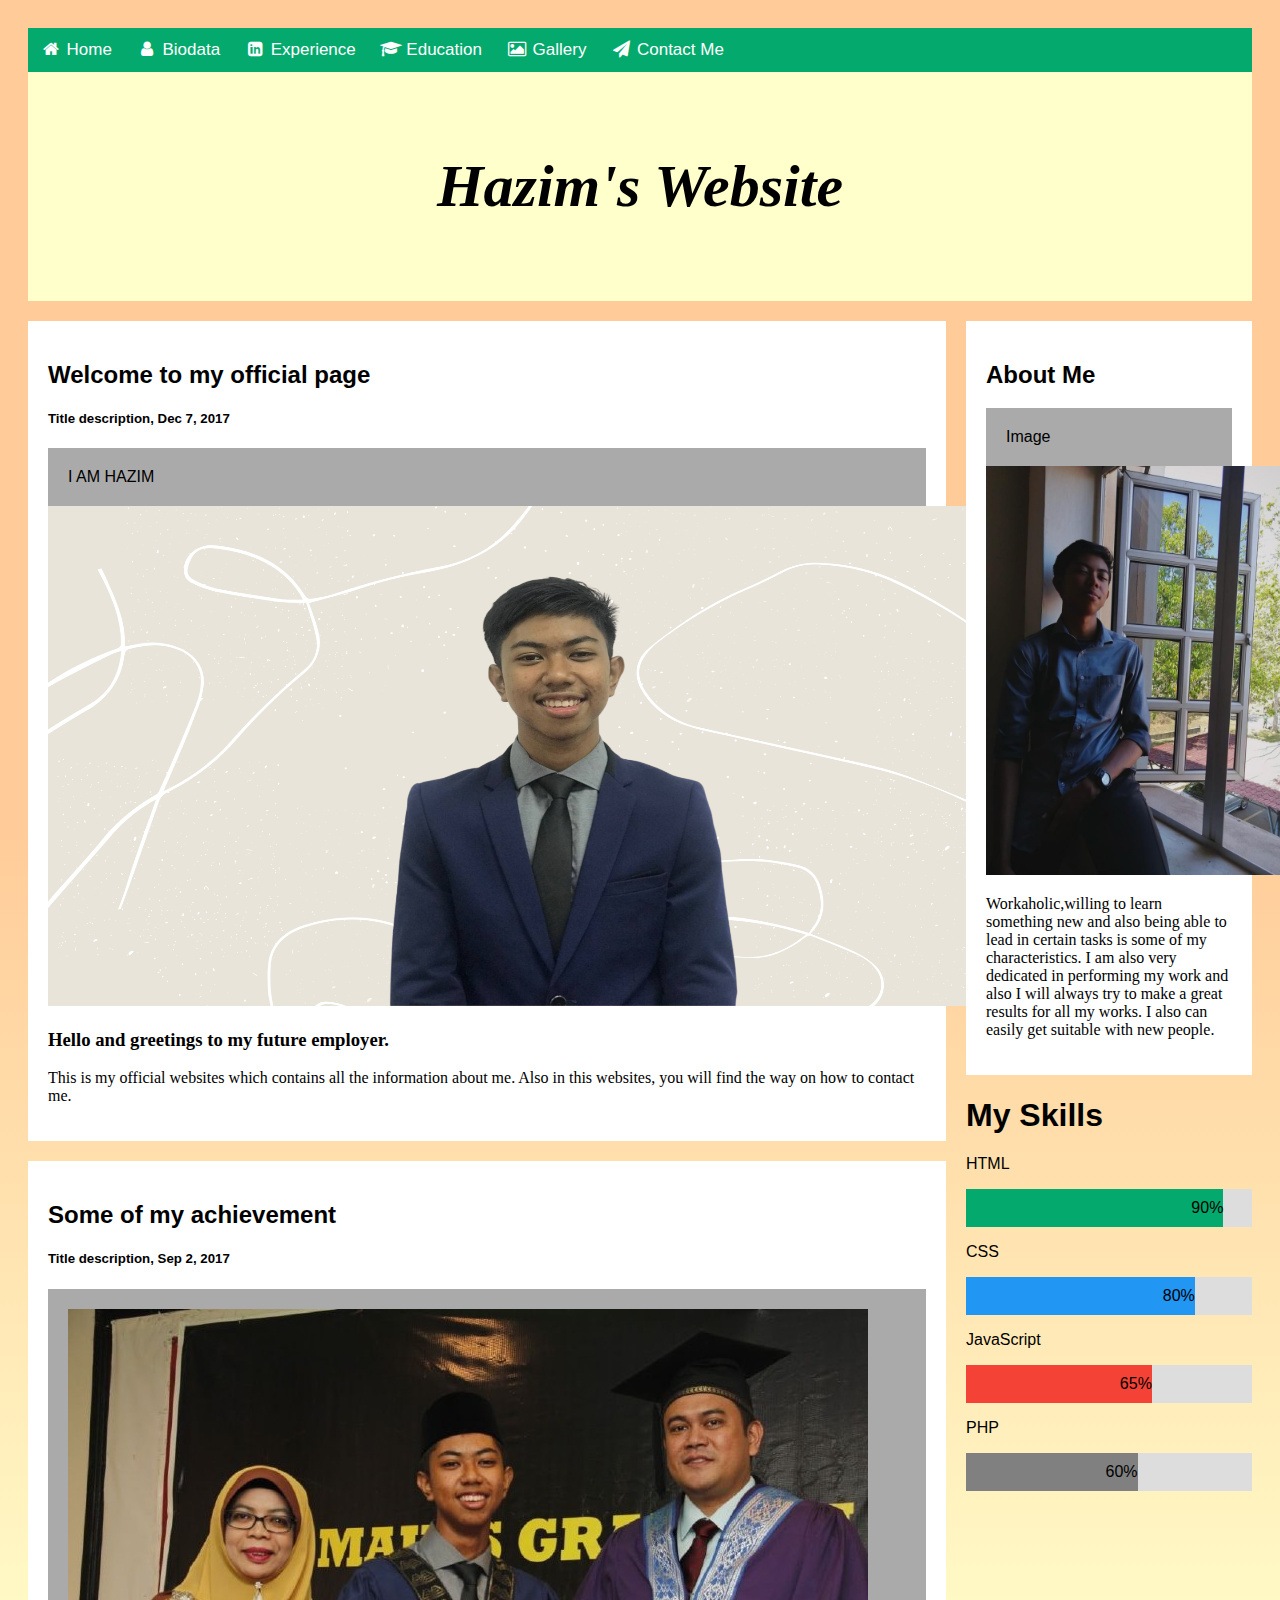
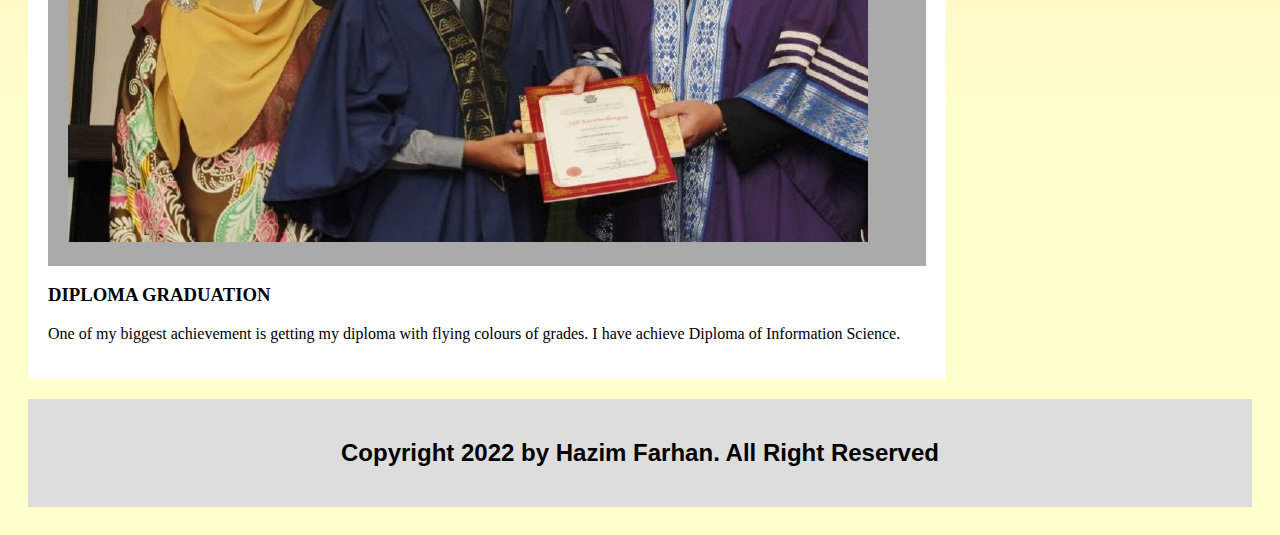
<file: index.html>
<!DOCTYPE html>
<html>
<head>
<meta name="viewport" content="width=device-width, initial-scale=1">
<link rel="stylesheet" href="style.css">
<link rel="stylesheet" href="https://cdnjs.cloudflare.com/ajax/libs/font-awesome/4.7.0/css/font-awesome.min.css">

</head>
<body>

<section>

    <div class="navbar">
        <a class="active" href="#"><i class="fa fa-fw fa-home"></i> Home</a> 
        <a href="biodata.html"><i class="fa fa-fw fa-user"></i> Biodata</a> 
        <a href="experience.html"><i class="fa fa-fw fa-linkedin-square"></i> Experience</a> 
        <a href="education.html"><i class="fa fa-fw fa-graduation-cap"></i> Education</a>
        <a href="gallery.html"><i class="fa fa-fw fa-image"></i> Gallery</a>
        <a href="contact me.html"><i class="fa fa-fw fa-paper-plane"></i> Contact Me</a>

      </div>


<div class="header">
  <h2 style="font-family:verdana;"><i>Hazim's Website</i></h2>

</div>

<div class="row">
  <div class="leftcolumn">
    <div class="card">
      <h2>Welcome to my official page</h2>
      <h5>Title description, Dec 7, 2017</h5>
      <div class="fakeimg" style="height:auto;">I AM HAZIM</div>
      <img src ="formal.png" style=" height:500px;" width="1010px">
      <h3 style="font-family:verdana;">Hello and greetings to my future employer.</p></h3>
      <p style="font-family:verdana;">This is my official websites which contains all the information about me. Also in this websites, you will find the way on how to contact me. </p>
    </div>
    <div class="card">
      <h2>Some of my achievement</h2>
      <h5>Title description, Sep 2, 2017</h5>
      <div class="fakeimg" style="height:auto;">
      <img src="graduate.jpeg">
      </div>
      
      <h3 style="font-family:verdana;">DIPLOMA GRADUATION </h3>
      <p style="font-family:Verdana;">One of my biggest achievement is getting my diploma with flying colours of grades. I have achieve Diploma of Information Science. </p>
    </div>
  </div>
  <div class="rightcolumn">
    <div class="card">
      <h2>About Me</h2>
      <div class="fakeimg" style="height:;">Image</div>
      <img src="hazim at window.jpeg" style="height: 409px;">
      <p style="font-family:verdana;">Workaholic,willing to learn something new and also being able to lead in certain tasks is some of my characteristics. I am also very dedicated in performing my work and also I will always try to make a great results for all my works. I also can easily get suitable with new people. </p>
    </div>
    <meta name="viewport" content="width=device-width, initial-scale=1">
    
    <h1 style="color:rgb(0, 0, 0)"> My Skills</h1>
    
    <p style="color:rgb(0, 0, 0)">HTML</p>
    <div class="container">
      <div class="skills html">90%</div>
    </div>
    
    <p style="color:rgb(0, 0, 0)">CSS</p>
    <div class="container">
      <div class="skills css">80%</div>
    </div>
    
    <p style="color:rgb(0, 0, 0)">JavaScript</p>
    <div class="container">
      <div class="skills js">65%</div>
    </div>
    
    <p style="color:rgb(0, 0, 0)">PHP</p>
    <div class="container">
      <div class="skills php">60%</div>
    </div>
  </section>

<div class="footer">
  <h2>Copyright 2022 by Hazim Farhan. All Right Reserved</h2>
</div>

</body>
</html>
</file>
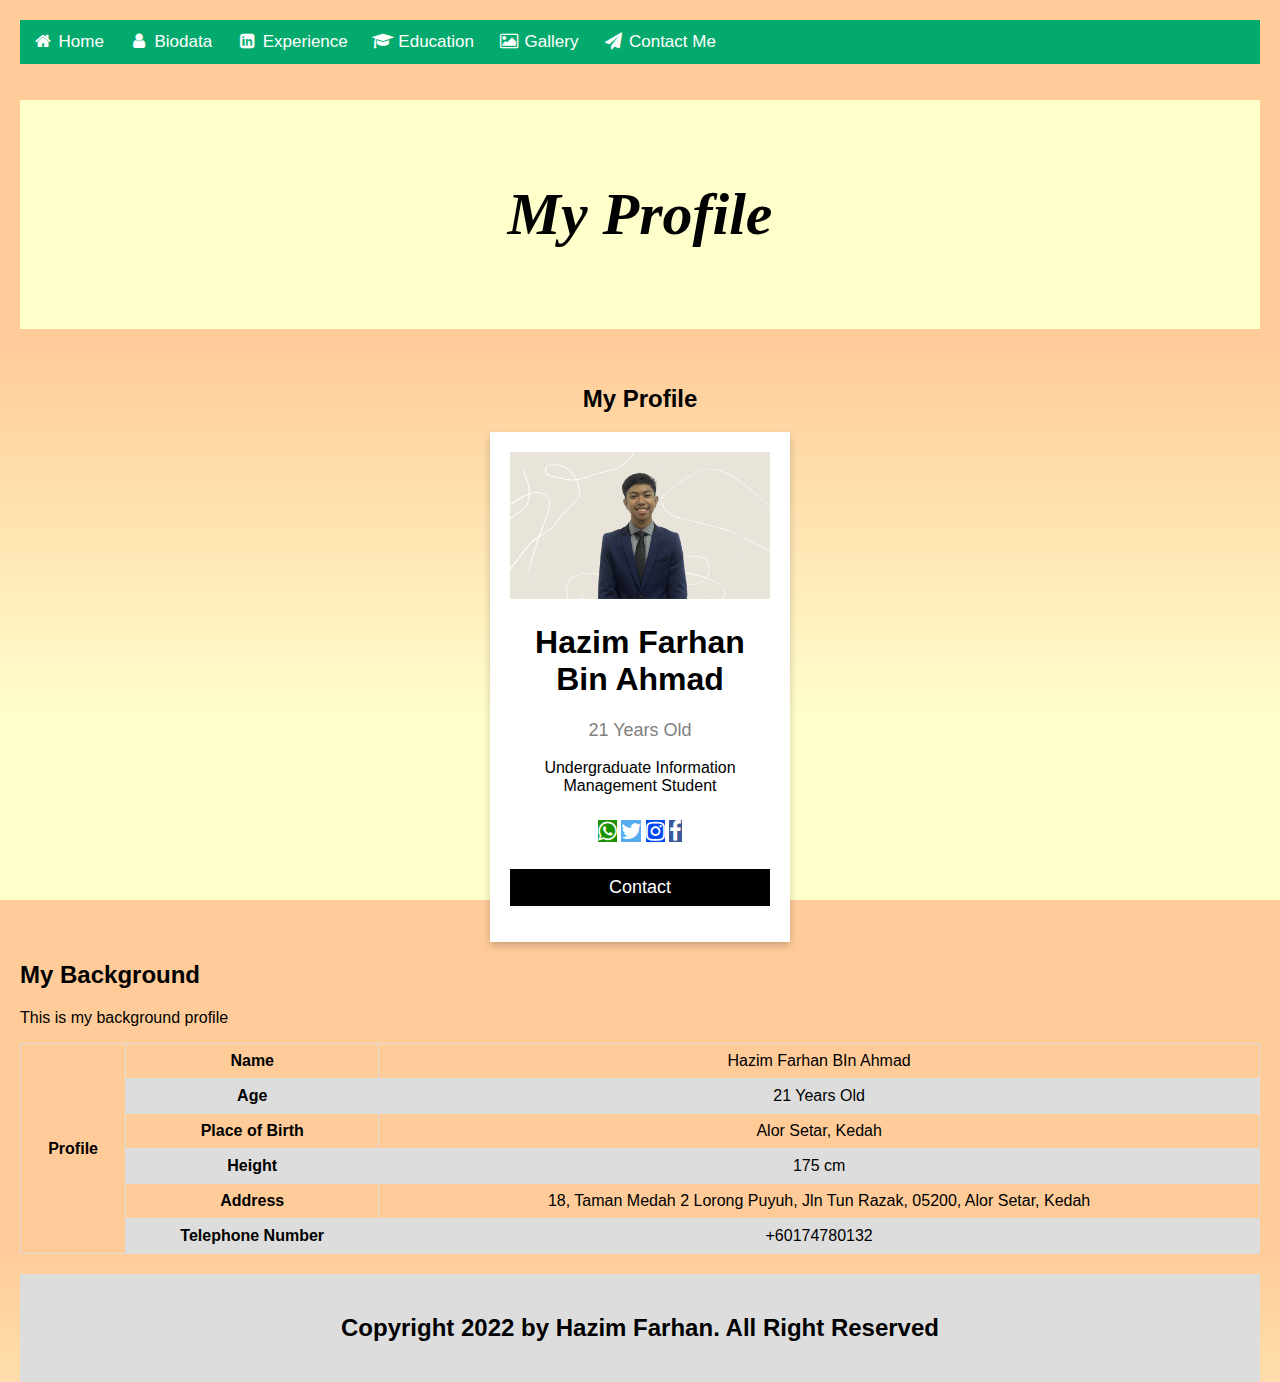
<file: biodata.html>
<!DOCTYPE html>
<html>
<head>
<meta name="viewport" content="width=device-width, initial-scale=1">
<link rel="stylesheet" href="style.css">
<link rel="stylesheet" href="https://cdnjs.cloudflare.com/ajax/libs/font-awesome/4.7.0/css/font-awesome.min.css">
<link rel="stylesheet" href="biodata.css"> 
</head>
<body>


<title>Biodata</title>
<meta charset="utf-8">
<meta name="viewport" content="width=device-width, initial-scale=1">
<style>
* {
  box-sizing: border-box;
}

body {
  font-family: Arial, Helvetica, sans-serif;
}

/* Style the header */
header {
  background-color: #666;
  padding: 30px;
  text-align: center;
  font-size: 35px;
  color: white;
}

/* Create two columns/boxes that floats next to each other */
nav {
  float: left;
  width: 30%;
  height: 300px; /* only for demonstration, should be removed */
  background: #ccc;
  padding: 20px;
}

/* Style the list inside the menu */
nav ul {
  list-style-type: none;
  padding: 0;
}

article {
  float: left;
  padding: 20px;
  width: 70%;
  background-color: #f1f1f1;
  height: 300px; /* only for demonstration, should be removed */
}

/* Clear floats after the columns */
section::after {
  content: "";
  display: table;
  clear: both;
}

/* Style the footer */
footer {
  background-color: #777;
  padding: 10px;
  text-align: center;
  color: white;
}

/* Responsive layout - makes the two columns/boxes stack on top of each other instead of next to each other, on small screens */
@media (max-width: 600px) {
  nav, article {
    width: 100%;
    height: auto;
  }
  
}

</style>
</head>
<body>

    <section>
            <div class="navbar">
                <a class="active" href="Personal Web.html"><i class="fa fa-fw fa-home"></i> Home</a> 
                <a href="biodata.html"><i class="fa fa-fw fa-user"></i> Biodata</a> 
                <a href="experience.html"><i class="fa fa-fw fa-linkedin-square"></i> Experience</a> 
                <a href="education.html"><i class="fa fa-fw fa-graduation-cap"></i> Education</a>
                <a href="gallery.html"><i class="fa fa-fw fa-image"></i> Gallery</a>
                <a href="contact me.html"><i class="fa fa-fw fa-paper-plane"></i> Contact Me</a>
        </div>
    
        <div>
        <br>
        <br>    

        <div class="header">
          <h2 style="font-family:verdana;"><i>My Profile</i></h2> 
        
        </div>
          <div>
          <br>
          <br>    
          <html>
  
            <html>
              <head>
              <meta name="viewport" content="width=device-width, initial-scale=1">
              <style>
              * {box-sizing: border-box}
              
              /* Set height of body and the document to 100% */
              body, html {
                height: 100%;
                margin: 0;
                font-family: Arial;
              }
              
              /* Style tab links */
              .tablink {
                background-color: #555;
                color: white;
                float: left;
                border: none;
                outline: none;
                cursor: pointer;
                padding: 14px 16px;
                font-size: 17px;
                width: 25%;
              }
              
              .tablink:hover {
                background-color: #777;
              }
              
              /* Style the tab content (and add height:100% for full page content) */
              .tabcontent {
                color: white;
                display: none;
                padding: 100px 20px;
                height: 100%;
              }
              
<head>
  <meta name="viewport" content="width=device-width, initial-scale=1">
  <style>
  table {
    border-collapse: collapse;
    border-spacing: 0;
    width: 100%;
    border: 1px solid #ddd;
  }
  
  th, td {
    text-align:center;
    padding: 16px;
  }
  
  tr:nth-child(even) {
    background-color: #f2f2f2;
  }

table {
  font-family: arial, sans-serif;
  border-collapse: collapse;
  width: 100%;
}

td, th {
  border: 1px solid #dddddd;
  text-align:center;
  padding: 8px;
}

tr:nth-child(even) {
  background-color: #dddddd;
}


.card {
  box-shadow: 0 4px 8px 0 rgba(0, 0, 0, 0.2);
  max-width: 300px;
  margin: auto;
  text-align: center;
  font-family: arial;
  left: 100px ;
}

.title {
  color: grey;
  font-size: 18px;
}

button {
  border: none;
  outline: 0;
  display: inline-block;
  padding: 8px;
  color: white;
  background-color: #000;
  text-align: center;
  cursor: pointer;
  width: 100%;
  font-size: 18px;
}

a {
  text-decoration: none;
  font-size: 22px;
  color: black;
}

button:hover, a:hover {
  opacity: 0.7;
}
</style>
</head>
<body>

  <section>


<h2 style="text-align:center">My Profile</h2>
<allign:left>
<div class="card"> 
  <img src="formal.png" alt="Hazim" style="width:100%">
  <h1>Hazim Farhan Bin Ahmad</h1>
  <p class="title">21 Years Old</p>
  <p>Undergraduate Information Management Student</p>
  <div style="margin: 24px 0;">
    <a href="http://web.whatsapp.com"><i class="fa fa-whatsapp"></i></a> 
    <a href="https://twitter.com/Hazimfrhn1"><i class="fa fa-twitter"></i></a>  
    <a href="https://www.instagram.com/hazimfrhn_/"><i class="fa fa-instagram"></i></a>  
    <a href="https://www.facebook.com/hazimfarhan.ahmad"><i class="fa fa-facebook"></i></a> 
  </div>
  <p><button>Contact</button></p>
</div>
</allign:left>
</style>
</head>
<body>

<h2>My Background</h2>
<p>This is my background profile</p>

<table style="width:100%">
  <tr>
    <th rowspan="6">Profile</th>
    <th>Name</th>
    <td>Hazim Farhan BIn Ahmad</td>
  </tr>
  <tr>
    <th>Age</th>
    <td>21 Years Old</td>
  </tr>
  <tr>
    <th>Place of Birth</th>
    <td>Alor Setar, Kedah</td>
  </tr>
   <tr>
    <th>Height</th>
    <td>175 cm</td>
  </tr>
   <tr>
    <th>Address</th>
    <td>18, Taman Medah 2 Lorong Puyuh, Jln Tun Razak, 05200, Alor Setar, Kedah</td>
  </tr>
     <tr>
    <th>Telephone Number </th>
    <td>+60174780132</td>
  </tr>
  
</table>
</body>
</html>


<div class="footer">
  <h2>Copyright 2022 by Hazim Farhan. All Right Reserved</h2>
</div>

</body>
</html>
</file>
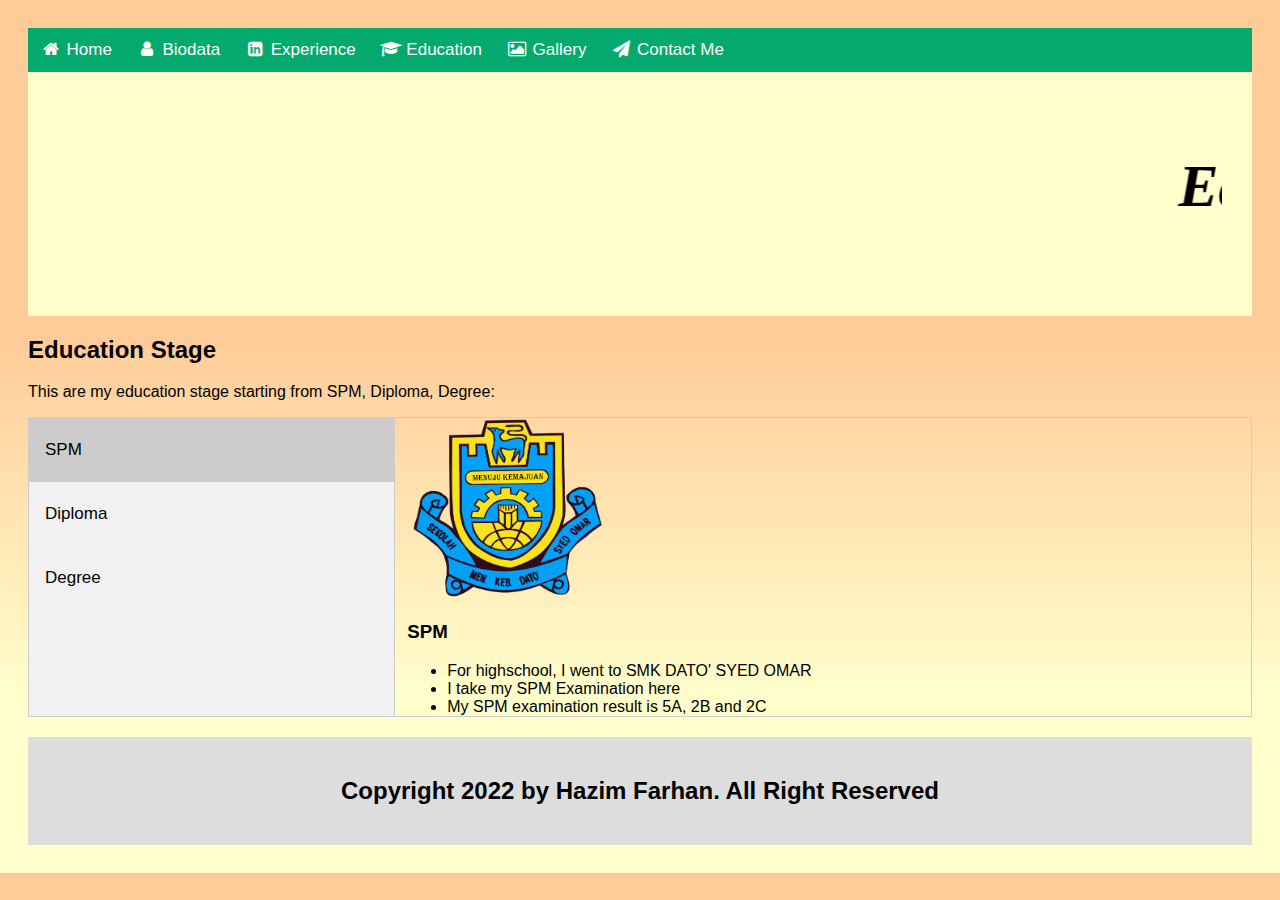
<file: education.html>
<!DOCTYPE html>
<html>
<head>
<meta name="viewport" content="width=device-width, initial-scale=1">
<link rel="stylesheet" href="style.css">
<link rel="stylesheet" href="https://cdnjs.cloudflare.com/ajax/libs/font-awesome/4.7.0/css/font-awesome.min.css">

</head>
<body>


<title>Education</title>
<meta charset="utf-8">
<meta name="viewport" content="width=device-width, initial-scale=1">
<style>
* {
  box-sizing: border-box;
}

body {
  font-family: Arial, Helvetica, sans-serif;
}

/* Style the header */
header {
  background-color: #666;
  padding: 30px;
  text-align: center;
  font-size: 35px;
  color: white;
}

/* Create two columns/boxes that floats next to each other */
nav {
  float: left;
  width: 30%;
  height: 300px; /* only for demonstration, should be removed */
  background: #ccc;
  padding: 20px;
}

/* Style the list inside the menu */
nav ul {
  list-style-type: none;
  padding: 0;
}

article {
  float: left;
  padding: 20px;
  width: 70%;
  background-color: #f1f1f1;
  height: 300px; /* only for demonstration, should be removed */
}

/* Clear floats after the columns */
section::after {
  content: "";
  display: table;
  clear: both;
}

/* Style the footer */
footer {
  background-color: #777;
  padding: 10px;
  text-align: center;
  color: white;
}

/* Responsive layout - makes the two columns/boxes stack on top of each other instead of next to each other, on small screens */
@media (max-width: 600px) {
  nav, article {
    width: 100%;
    height: auto;
  }
  
}

</style>
</head>
<body>

</style>
</head>
<body>

    <section>
            <div class="navbar">
                <a class="active" href="Personal Web.html"><i class="fa fa-fw fa-home"></i> Home</a> 
                <a href="biodata.html"><i class="fa fa-fw fa-user"></i> Biodata</a> 
                <a href="experience.html"><i class="fa fa-fw fa-linkedin-square"></i> Experience</a> 
                <a href="education.html"><i class="fa fa-fw fa-graduation-cap"></i> Education</a>
                <a href="gallery.html"><i class="fa fa-fw fa-image"></i> Gallery</a>
                <a href="contact me.html"><i class="fa fa-fw fa-paper-plane"></i> Contact Me</a>
        </div>
    

        <div class="header">
          <h2 style="font-family:verdana;"><marquee> <i>Education</i></h2> </marquee>
        
        </div>

        <html>
          <head>
          <meta name="viewport" content="width=device-width, initial-scale=1">
          <style>
          * {box-sizing: border-box}
          body {font-family: "Lato", sans-serif;}
          
          /* Style the tab */
          .tab {
            float: left;
            border: 1px solid #ccc;
            background-color: #f1f1f1;
            width: 30%;
            height: 300px;
          }
          
          /* Style the buttons inside the tab */
          .tab button {
            display: block;
            background-color: inherit;
            color: black;
            padding: 22px 16px;
            width: 100%;
            border: none;
            outline: none;
            text-align: left;
            cursor: pointer;
            transition: 0.3s;
            font-size: 17px;
          }
          
          /* Change background color of buttons on hover */
          .tab button:hover {
            background-color: #ddd;
          }
          
          /* Create an active/current "tab button" class */
          .tab button.active {
            background-color: #ccc;
          }
          
          /* Style the tab content */
          .tabcontent {
            float: left;
            padding: 0px 12px;
            border: 1px solid #ccc;
            width: 70%;
            border-left: none;
            height: 300px;
          }
          </style>
          </head>
          <body>
          
          <h2>Education Stage</h2>
          <p>This are my education stage starting from SPM, Diploma, Degree:</p>
          
          <div class="tab">
            <button class="tablinks" onclick="openCity(event, 'SPM')" id="defaultOpen">SPM</button>
            <button class="tablinks" onclick="openCity(event, 'Diploma')">Diploma</button>
            <button class="tablinks" onclick="openCity(event, 'Degree')">Degree</button>
          </div>
          
          <div id="SPM" class="tabcontent">
            <img src="sekolah.png" alt="Trulli" width="200" height="180">
            <h3>SPM</h3>
<ul>
  <li>For highschool, I went to SMK  DATO' SYED OMAR</li>
  <li>I take my SPM Examination here</li>
  <li>My SPM examination result is 5A, 2B and 2C</li>
</ul>  

          </div>
          
          <div id="Diploma" class="tabcontent">
            <img src="uitm.png" alt="Trulli" width="200" height="180">
            <h3>Diploma</h3>
            <ul>
              <li>I further my studies in diploma of Information Management</li>
              <li>I studied at UiTM Kedah branch which is located at Merbok, Kedah</li>
              <li>My CGPA for diploma is 3.35</li>
            </ul>              
            
          </div>
          
          <div id="Degree" class="tabcontent">
            <img src="uitm.png" alt="Trulli" width="200" height="180">
            <h3>Degree</h3>
            <ul>
              <li>I then continue to pursue my studies in Degree which are Bachelor of Information Science (HONS) Record Management</li>
              <li>I studied at UiTM Puncak Perdana campus for degree</li>
              <li>My CGPA for degree is 3.60</li>
            </ul>    
          </div>
          
          <script>
          function openCity(evt, cityName) {
            var i, tabcontent, tablinks;
            tabcontent = document.getElementsByClassName("tabcontent");
            for (i = 0; i < tabcontent.length; i++) {
              tabcontent[i].style.display = "none";
            }
            tablinks = document.getElementsByClassName("tablinks");
            for (i = 0; i < tablinks.length; i++) {
              tablinks[i].className = tablinks[i].className.replace(" active", "");
            }
            document.getElementById(cityName).style.display = "block";
            evt.currentTarget.className += " active";
          }
          
          // Get the element with id="defaultOpen" and click on it
          document.getElementById("defaultOpen").click();
          </script>
             
          </body>
          </html> 
    </section> 
<div class="footer">
  <h2>Copyright 2022 by Hazim Farhan. All Right Reserved</h2>
</div>
</body>
</html>
</file>
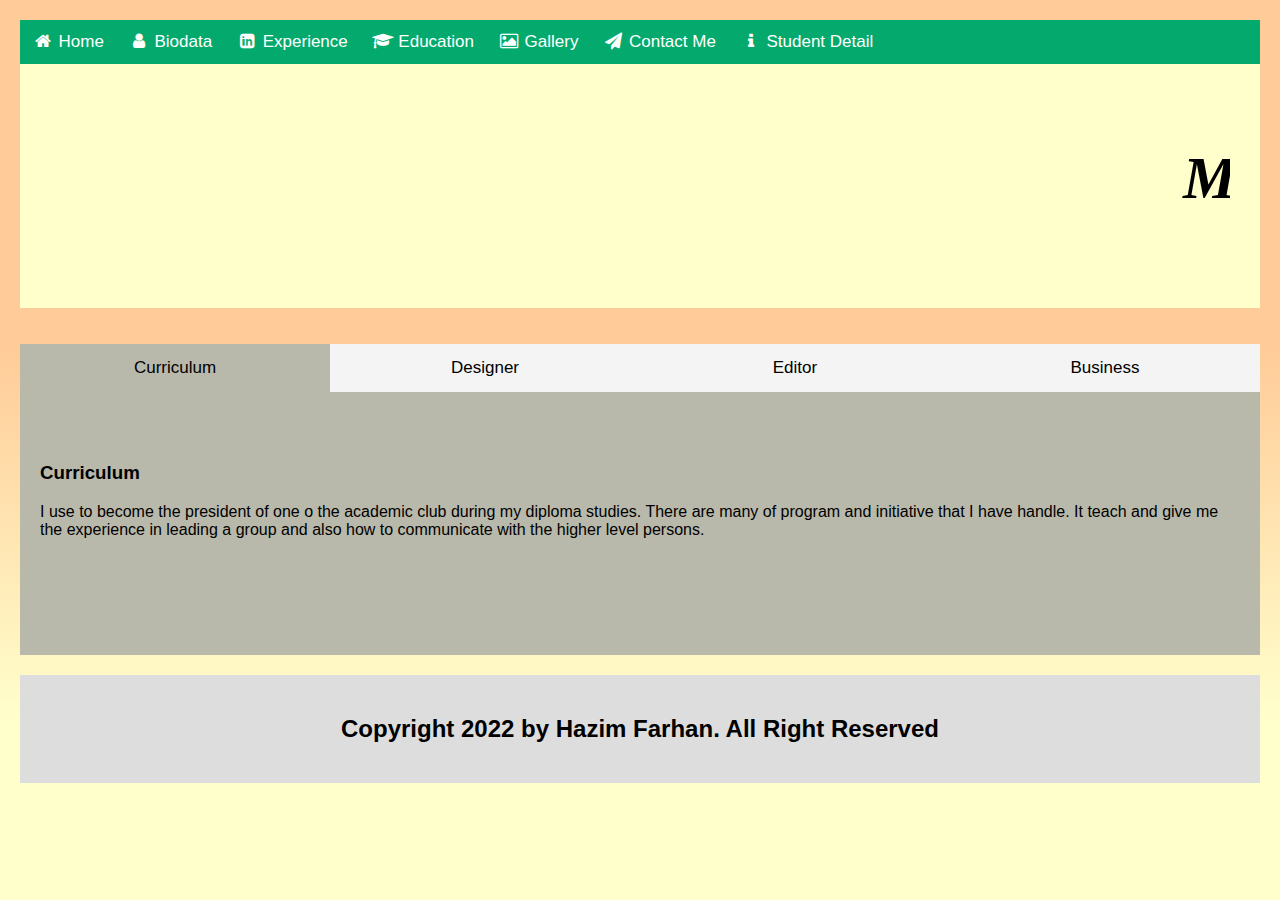
<file: experience.html>
<!DOCTYPE html>
<html>
<head>
<meta name="viewport" content="width=device-width, initial-scale=1">
<link rel="stylesheet" href="style.css">
<link rel="stylesheet" href="https://cdnjs.cloudflare.com/ajax/libs/font-awesome/4.7.0/css/font-awesome.min.css">

</head>
<body>


<title>Experience</title>
<meta charset="utf-8">
<meta name="viewport" content="width=device-width, initial-scale=1">
<style>
* {
  box-sizing: border-box;
}

body {
  font-family: Arial, Helvetica, sans-serif;
}

/* Style the header */
header {
  background-color: #666;
  padding: 30px;
  text-align: center;
  font-size: 35px;
  color: white;
}

/* Create two columns/boxes that floats next to each other */
nav {
  float: left;
  width: 30%;
  height: 300px; /* only for demonstration, should be removed */
  background: #ccc;
  padding: 20px;
}

/* Style the list inside the menu */
nav ul {
  list-style-type: none;
  padding: 0;
}

article {
  float: left;
  padding: 20px;
  width: 70%;
  background-color: #f1f1f1;
  height: 300px; /* only for demonstration, should be removed */
}

/* Clear floats after the columns */
section::after {
  content: "";
  display: table;
  clear: both;
}

/* Style the footer */
footer {
  background-color: #777;
  padding: 10px;
  text-align: center;
  color: white;
}

/* Responsive layout - makes the two columns/boxes stack on top of each other instead of next to each other, on small screens */
@media (max-width: 600px) {
  nav, article {
    width: 100%;
    height: auto;
  }
  
}

</style>
</head>
<body>

</style>
</head>
<body>

    <section>
            <div class="navbar">
                <a class="active" href="index.html"><i class="fa fa-fw fa-home"></i> Home</a> 
                <a href="biodata.html"><i class="fa fa-fw fa-user"></i> Biodata</a> 
                <a href="experience.html"><i class="fa fa-fw fa-linkedin-square"></i> Experience</a> 
                <a href="education.html"><i class="fa fa-fw fa-graduation-cap"></i> Education</a>
                <a href="gallery.html"><i class="fa fa-fw fa-image"></i> Gallery</a>
                <a href="contact me.html"><i class="fa fa-fw fa-paper-plane"></i> Contact Me</a>
                <a href="student.html"><i class="fa fa-fw fa-info"></i> Student Detail</a>
        </div>
      </div>


      <div class="header">
        <h2 style="font-family:verdana;"><marquee> <i>My Experience</i></h2> </marquee>
      
      </div>
        <div>
        <br>
        <br>    
        <html>

          <html>
            <head>
            <meta name="viewport" content="width=device-width, initial-scale=1">
            <style>
            * {box-sizing: border-box}
            
            /* Set height of body and the document to 100% */
            body, html {
              height: 100%;
              margin: 0;
              font-family: Arial;
            }
            
            /* Style tab links */
            .tablink {
              background-color: rgb(244, 244, 244);
              color: rgb(0, 0, 0);
              float: left;
              border: none;
              outline: none;
              cursor: pointer;
              padding: 14px 16px;
              font-size: 17px;
              width: 25%;
            }
            
            .tablink:hover {
              background-color: #777;
            }
            
            /* Style the tab content (and add height:100% for full page content) */
            .tabcontent {
              color: rgb(0, 0, 0);
              display: none;
              padding: 100px 20px;
              height: 100%;
            }
            
            #Curriculum {background-color:#b9b9ab;}
            #Designer{background-color: #b9b9ab ;}
            #Editor {background-color: #b9b9ab ;}
            #Business {background-color: #b9b9ab ;}
            </style>
            </head>
            <body>
            
            <button class="tablink" onclick="openPage('Curriculum', this, '#b9b9ab ')" id="defaultOpen">Curriculum</button>
            <button class="tablink" onclick="openPage('Designer', this,'#b9b9ab')">Designer</button>
            <button class="tablink" onclick="openPage('Editor', this, '#b9b9ab')">Editor</button>
            <button class="tablink" onclick="openPage('Business', this, '#b9b9ab ')">Business</button>
            
            <div id="Curriculum" class="tabcontent">
              <h3>Curriculum</h3>
              <p>I use to become the president of one o the academic club during my diploma studies. There are many of program and initiative that I have handle. It teach and give me the experience in leading a group and also how to communicate with the higher level persons.</p>
            </div>
            
            <div id="Designer" class="tabcontent">
              <h3>Website Designing</h3>
              <p>I used to become a part time web designer hired by one of the local company.</p> 
            </div>
            
            <div id="Editor" class="tabcontent">
              <h3>Video Editor</h3>
              <p>I also used to create and edit video for advertisement, information and knowledge video for one of the local company using Filmora</p>
            </div>
            
            <div id="Business" class="tabcontent">
              <h3>Getting Extra Pocket Money</h3>
              <p>Rather than doing all of those part time job, I also used to do a small business which is selling phone casing via online. </p>
            </div>
            
            <script>
            function openPage(pageName,elmnt,color) {
              var i, tabcontent, tablinks;
              tabcontent = document.getElementsByClassName("tabcontent");
              for (i = 0; i < tabcontent.length; i++) {
                tabcontent[i].style.display = "none";
              }
              tablinks = document.getElementsByClassName("tablink");
              for (i = 0; i < tablinks.length; i++) {
                tablinks[i].style.backgroundColor = "";
              }
              document.getElementById(pageName).style.display = "block";
              elmnt.style.backgroundColor = color;
            }
            
            // Get the element with id="defaultOpen" and click on it
            document.getElementById("defaultOpen").click();
            </script>
               
            </body>
            </html> 

            
<div class="footer">
  <h2>Copyright 2022 by Hazim Farhan. All Right Reserved</h2>
</div>

</body>
</html>
</file>
<file: style.css>
* {
    box-sizing: border-box;
  }
  
  /* Add a gray background color with some padding */
  body {
    font-family: Arial;
    padding: 20px;
    background: linear-gradient(to bottom, #ffcc99 39%, #ffffcc 80%)
}

  
  /* Header/Blog Title */
  .header {
    padding: 30px;
    font-size: 40px;
    text-align: center; 
    background-color: #ffffcc 
  }
  
  .navbar {
    width: 100%;
    background-color: #04AA6D;
    overflow: auto;
  }
  
  .navbar a {
    float: left;
    padding: 12px;
    color: white;
    text-decoration: none;
    font-size: 17px;
  }
  
  .navbar a:hover {
    background-color: #7d7777;
  }
  
  .active {
    background-color: #04AA6D;
  }
  
  
  @media screen and (max-width: 500px) {
    .navbar a {
      float: none;
      display: block;
    }
  }
  
  /* Create two unequal columns that floats next to each other */
  /* Left column */
  .leftcolumn {   
    float: left;
    width: 75%;
  }
  
  /* Right column */
  .rightcolumn {
    float: left;
    width: 25%;
    padding-left: 20px;
  }
  
  /* Fake image */
  .fakeimg {
    background-color: #aaa;
    width: 100%;
    padding: 20px;
  }
  
  /* Add a card effect for articles */
  .card {
     background-color: white;
     padding: 20px;
     margin-top: 20px;
  }
  
  /* Clear floats after the columns */
  .row:after {
    content: "";
    display: table;
    clear: both;
  }
  
  /* Footer */
  .footer {
  
    padding: 20px;
    text-align: center;
    background: #ddd;
    margin-top: 20px;
  }
  
  /* Responsive layout - when the screen is less than 800px wide, make the two columns stack on top of each other instead of next to each other */
  @media screen and (max-width: 800px) {
    .leftcolumn, .rightcolumn {   
      width: 100%;
      padding: 0;
    }
  }

  * {box-sizing: border-box}
    
  .container {
    width: 100%;
    background-color: #ddd;
  }
  
  .skills {
    text-align: right;
    padding-top: 10px;
    padding-bottom: 10px;
    color: black;
  }
  
  .html {width: 90%; background-color: #04AA6D;}
  .css {width: 80%; background-color: #2196F3;}
  .js {width: 65%; background-color: #f44336;}
  .php {width: 60%; background-color: #808080;}

  <style>
.fa {
  padding: 20px;
  font-size: 30px;
  width: 50px;
  text-align: center;
  text-decoration: none;
  margin: 5px 2px;
}

.fa:hover {
    opacity: 0.7;
}

.fa-facebook {
  background: #3B5998;
  color: white;
}

.fa-twitter {
  background: #55ACEE;
  color: white;
}

.fa-google {
  background: #dd4b39;
  color: white;
}

.fa-whatsapp {
  background: #189200;
  color: white;
}

.fa-instagram {
  background: #0348f7;
  color: white;
}
</file>
<file: biodata.css>
.card {
      box-shadow: 0 4px 8px 0 rgba(0, 0, 0, 0.2);
      max-width: 300px;
      margin: auto;
      text-align: center;
      font-family: arial;
    }
    
    .title {
      color: grey;
      font-size: 18px;
    } 
    button {
      border: none;
      outline: 0;
      display: inline-block;
      padding: 8px;
      color: white;
      background-color: #000;
      text-align: center;
      cursor: pointer;
      width: 100%;
      font-size: 18px;
    }
    
    a {
      text-decoration: none;
      font-size: 22px;
      color: black;
    }
    
    button:hover, a:hover {
      opacity: 0.7;
    }
</file>
